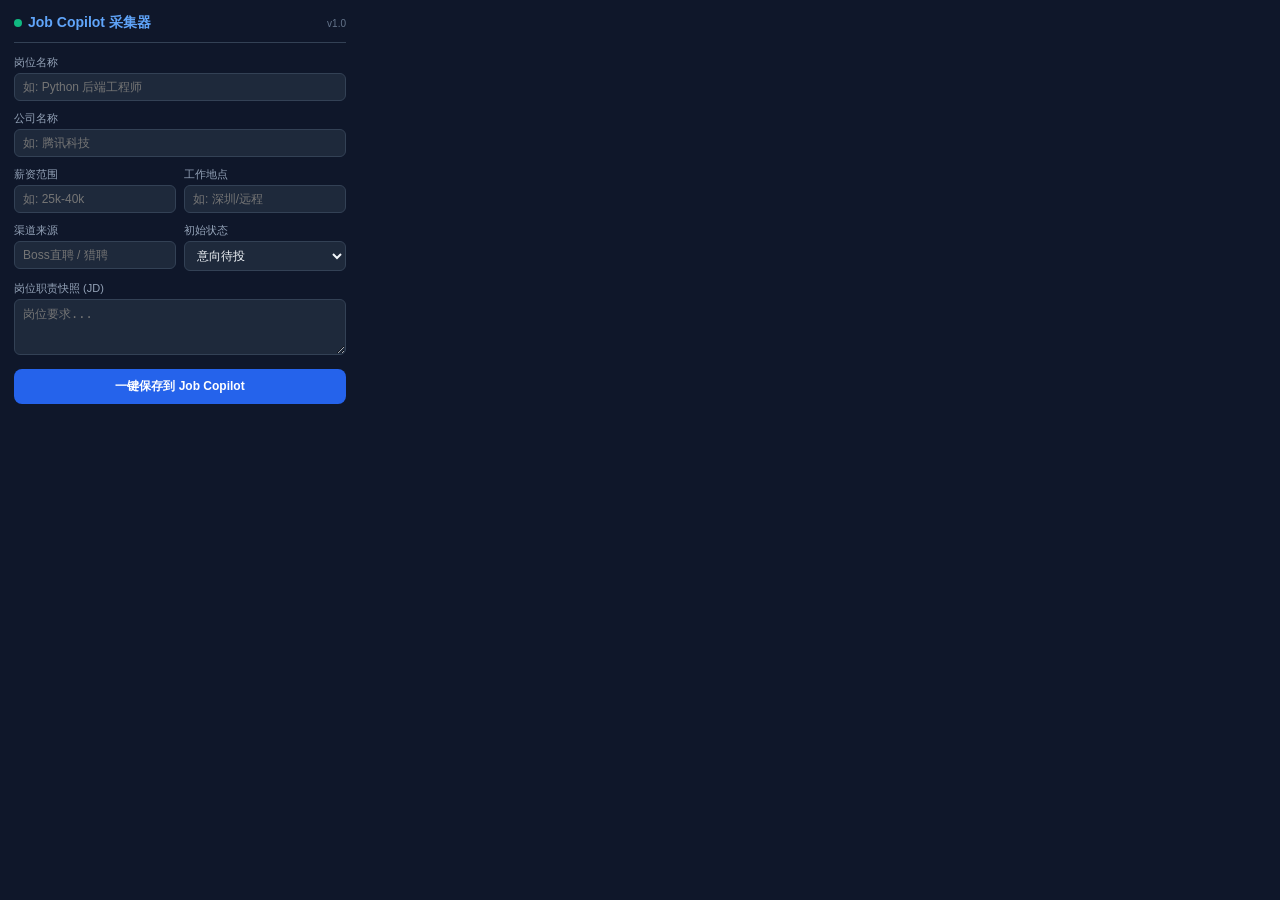
<file: extension/popup.html>
<!DOCTYPE html>
<html>
<head>
  <meta charset="UTF-8">
  <style>
    body {
      width: 360px;
      margin: 0;
      padding: 14px;
      font-family: -apple-system, BlinkMacSystemFont, "Segoe UI", Roboto, sans-serif;
      background: #0f172a;
      color: #f8fafc;
      box-sizing: border-box;
    }
    .header {
      display: flex;
      align-items: center;
      justify-content: space-between;
      border-bottom: 1px solid #334155;
      padding-bottom: 10px;
      margin-bottom: 12px;
    }
    .logo {
      font-weight: bold;
      font-size: 14px;
      color: #60a5fa;
      display: flex;
      align-items: center;
      gap: 6px;
    }
    .status-dot {
      width: 8px;
      height: 8px;
      border-radius: 50%;
      background: #10b981;
    }
    .form-group {
      margin-bottom: 10px;
    }
    label {
      display: block;
      font-size: 11px;
      color: #94a3b8;
      margin-bottom: 3px;
      font-weight: 500;
    }
    input, select, textarea {
      width: 100%;
      background: #1e293b;
      border: 1px solid #334155;
      color: #f1f5f9;
      border-radius: 6px;
      padding: 6px 8px;
      font-size: 12px;
      box-sizing: border-box;
      outline: none;
    }
    input:focus, textarea:focus {
      border-color: #3b82f6;
    }
    .row {
      display: flex;
      gap: 8px;
    }
    .row > div {
      flex: 1;
    }
    .btn {
      width: 100%;
      background: #2563eb;
      color: white;
      border: none;
      padding: 9px;
      border-radius: 8px;
      font-weight: 600;
      font-size: 12px;
      cursor: pointer;
      margin-top: 6px;
      display: flex;
      align-items: center;
      justify-content: center;
      gap: 6px;
      transition: background 0.2s;
    }
    .btn:hover {
      background: #1d4ed8;
    }
    .btn:disabled {
      background: #475569;
      cursor: not-allowed;
    }
    #msg {
      font-size: 11px;
      text-align: center;
      margin-top: 8px;
      min-height: 16px;
    }
    .success { color: #34d399; }
    .error { color: #f87171; }
  </style>
</head>
<body>
  <div class="header">
    <div class="logo">
      <span class="status-dot"></span>
      <span>Job Copilot 采集器</span>
    </div>
    <span style="font-size: 10px; color: #64748b;">v1.0</span>
  </div>

  <div class="form-group">
    <label>岗位名称</label>
    <input type="text" id="title" placeholder="如: Python 后端工程师">
  </div>

  <div class="form-group">
    <label>公司名称</label>
    <input type="text" id="company" placeholder="如: 腾讯科技">
  </div>

  <div class="row">
    <div class="form-group">
      <label>薪资范围</label>
      <input type="text" id="salary" placeholder="如: 25k-40k">
    </div>
    <div class="form-group">
      <label>工作地点</label>
      <input type="text" id="location" placeholder="如: 深圳/远程">
    </div>
  </div>

  <div class="row">
    <div class="form-group">
      <label>渠道来源</label>
      <input type="text" id="source" placeholder="Boss直聘 / 猎聘">
    </div>
    <div class="form-group">
      <label>初始状态</label>
      <select id="status">
        <option value="wishlist">意向待投</option>
        <option value="applied">已投递</option>
      </select>
    </div>
  </div>

  <div class="form-group">
    <label>岗位职责快照 (JD)</label>
    <textarea id="jd_text" rows="3" placeholder="岗位要求..."></textarea>
  </div>

  <input type="hidden" id="source_url">

  <button id="save-btn" class="btn">
    <span>一键保存到 Job Copilot</span>
  </button>

  <div id="msg"></div>

  <script src="popup.js"></script>
</body>
</html>
</file>
